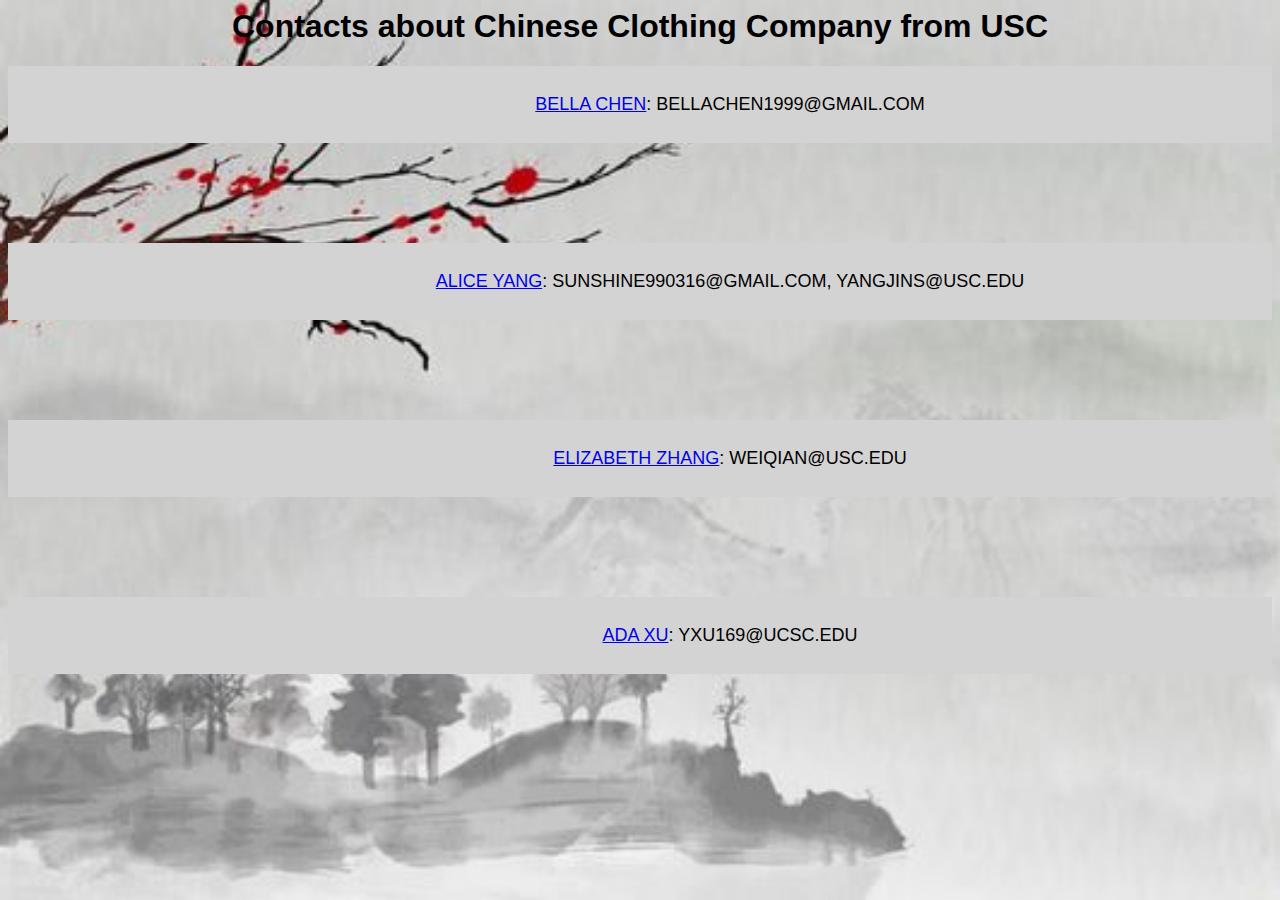
<file: contacts.html>
<html lang="en">

<head>
    <meta charset="UTF-8">
    <meta http-equiv="X-UA-Compatible" content="IE=edge">
    <meta name="viewport" content="width=device-width, initial-scale=1.0">
    <title>Contacts Infomartion</title>
    <link rel="stylesheet" href="contacts.css">
</head>

<body>
    <h1>Contacts about Chinese Clothing Company from USC</h1>
    <div class="contancts-info">
        <div class="rectangle">
            <p><a href="https://www.linkedin.com/in/ziyue-chen-1770501b8/">Bella Chen</a>: bellachen1999@gmail.com</p>
        </div>
        <div class="rectangle">
            <p><a href="https://www.linkedin.com/in/jinshan-yang-4ba248240/">Alice Yang</a>: Sunshine990316@gmail.com,
        yangjins@usc.edu</p>
        </div>
        <div class="rectangle">
            <p><a href="https://www.linkedin.com/in/weiqian-zhang-464245173/">Elizabeth Zhang</a>: weiqian@usc.edu</p>
        </div>
        <div class="rectangle">
            <p><a href="https://www.linkedin.com/in/yimin-xu-4293291b2/">Ada Xu</a>: yxu169@ucsc.edu</p>
        </div>
    </div>
</body>

</html>
</file>
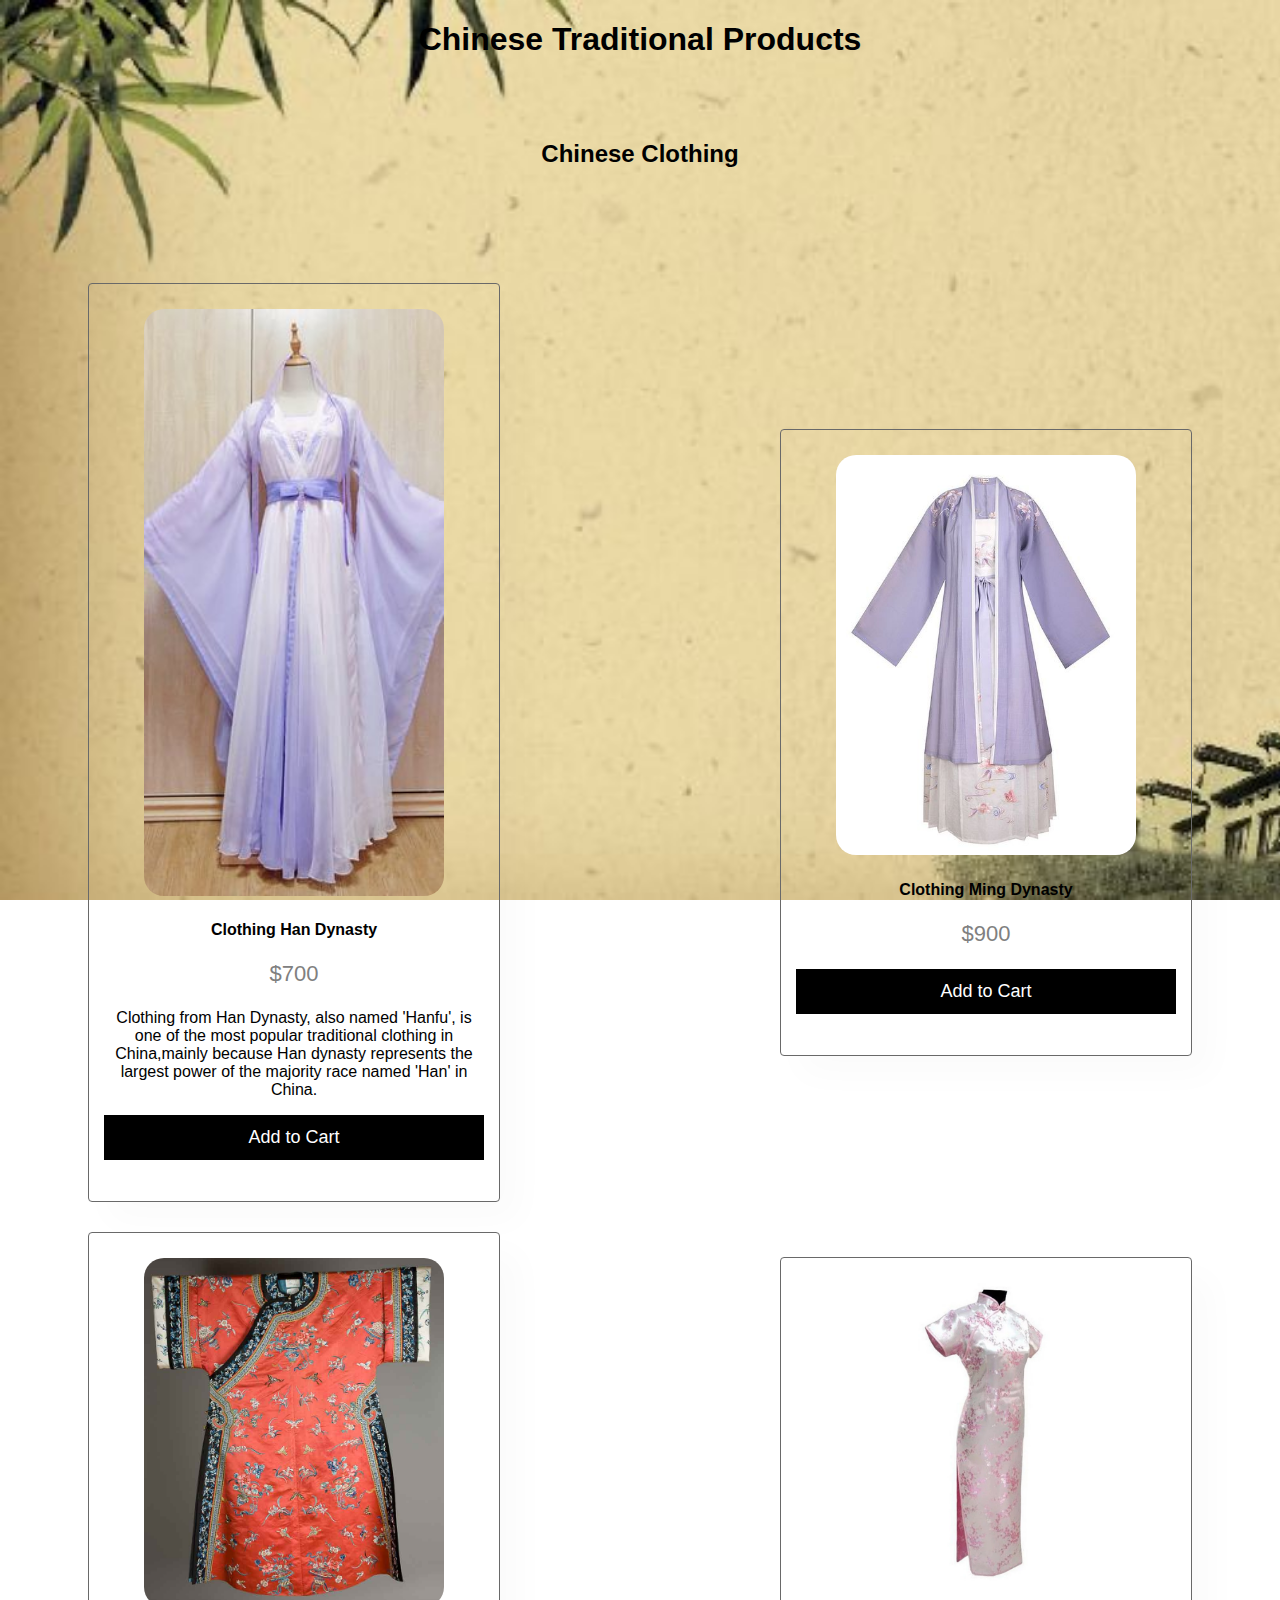
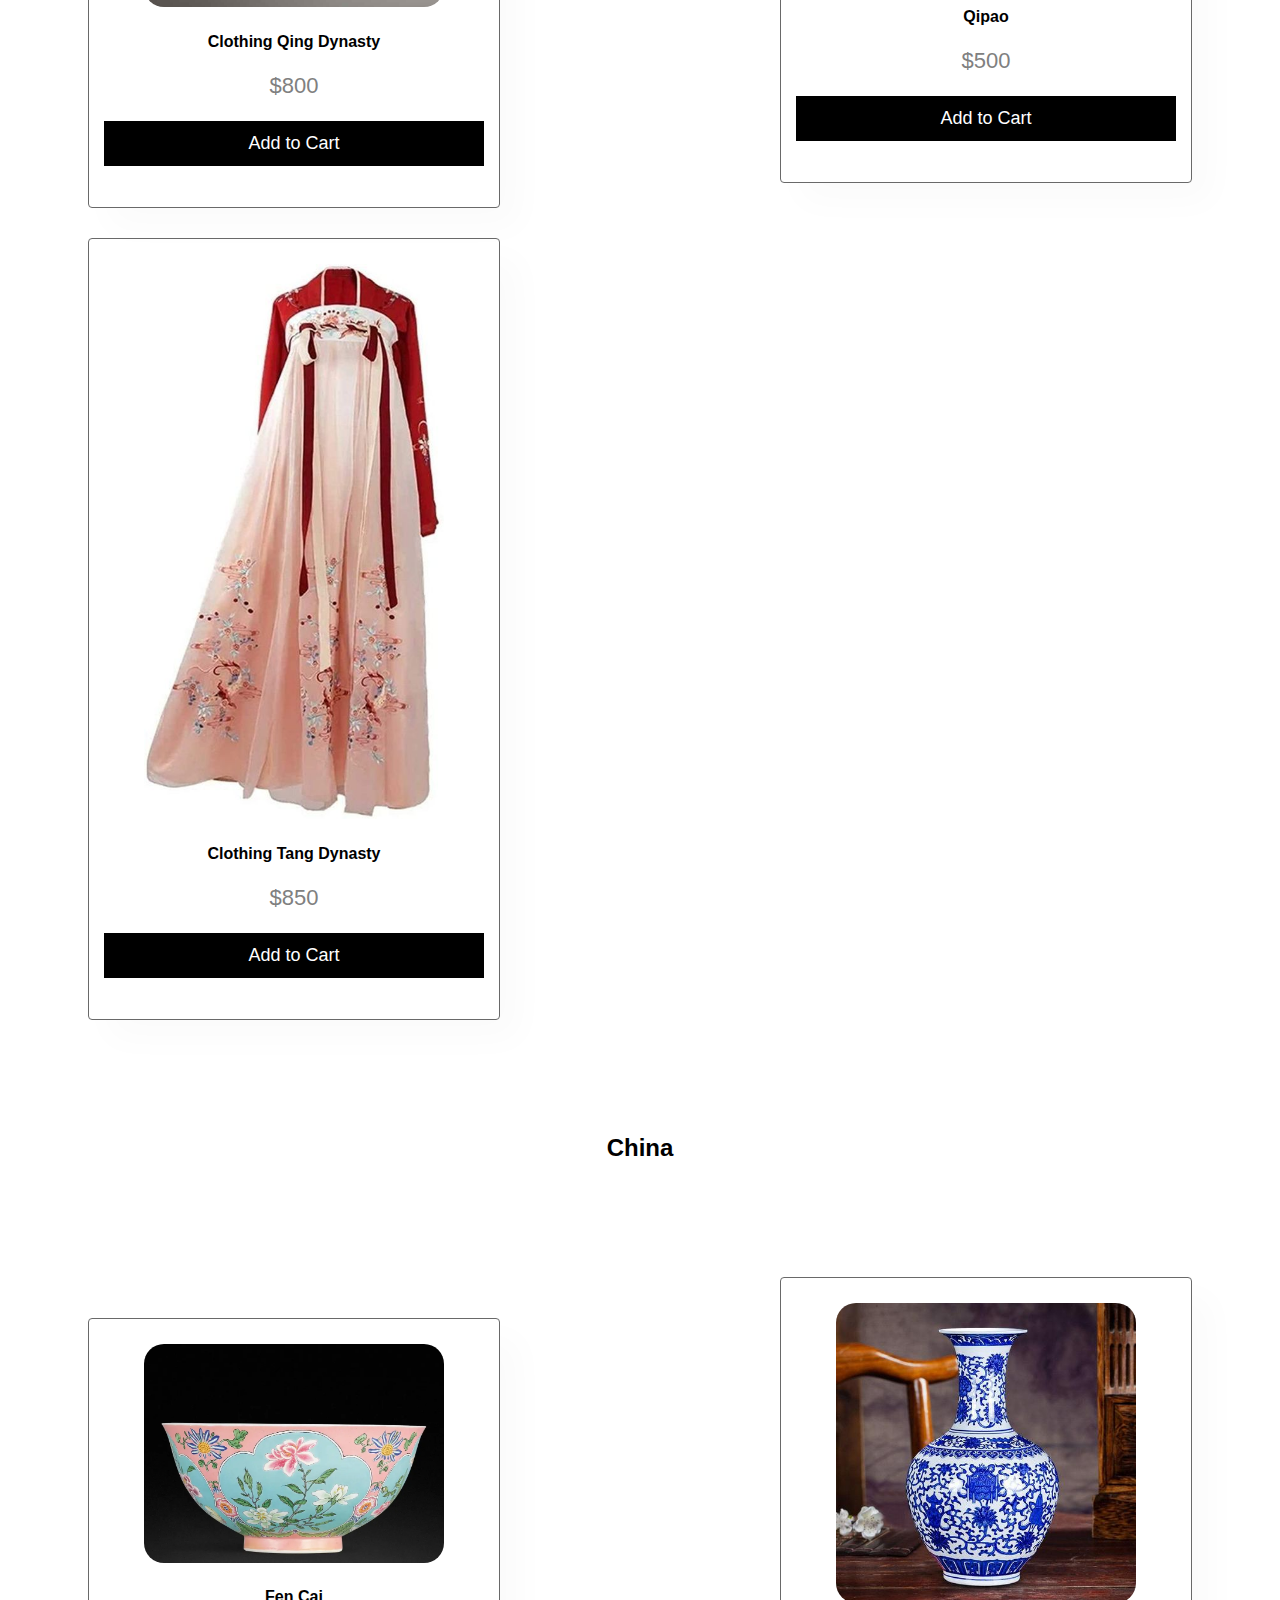
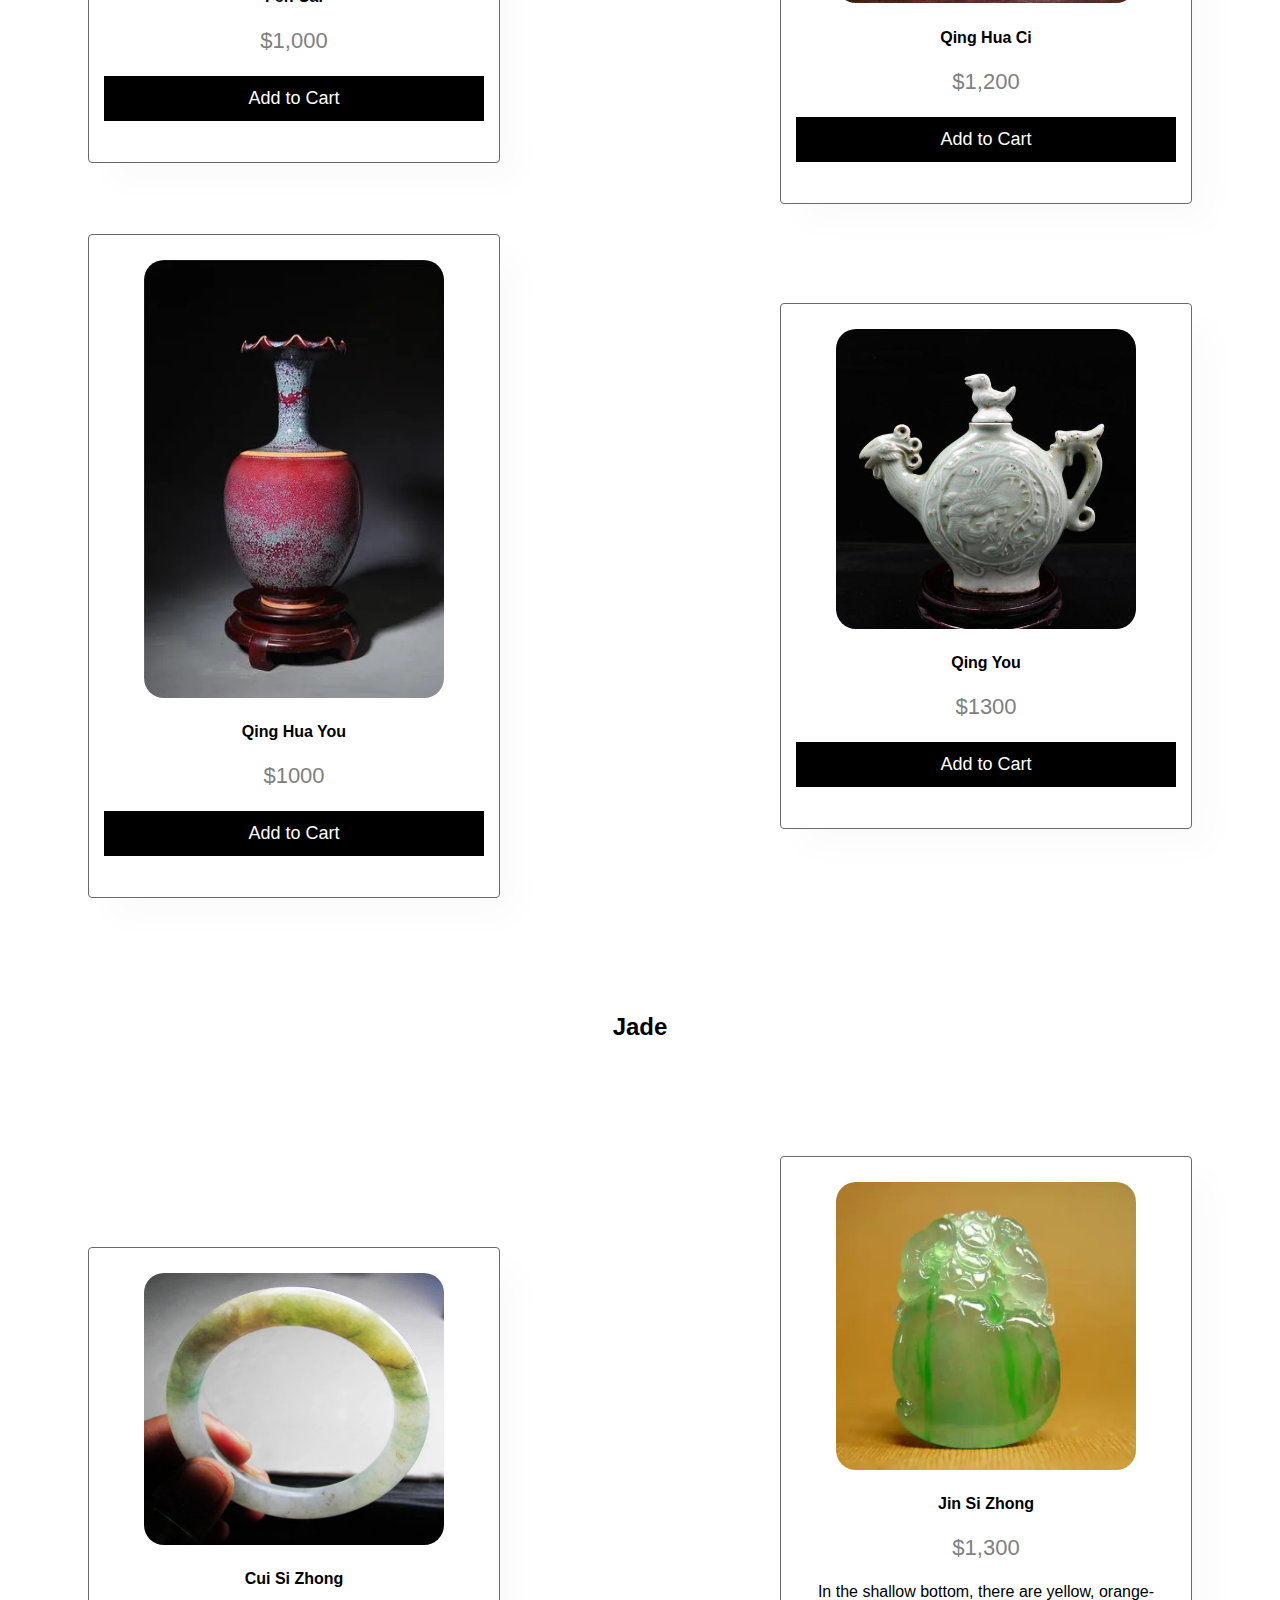
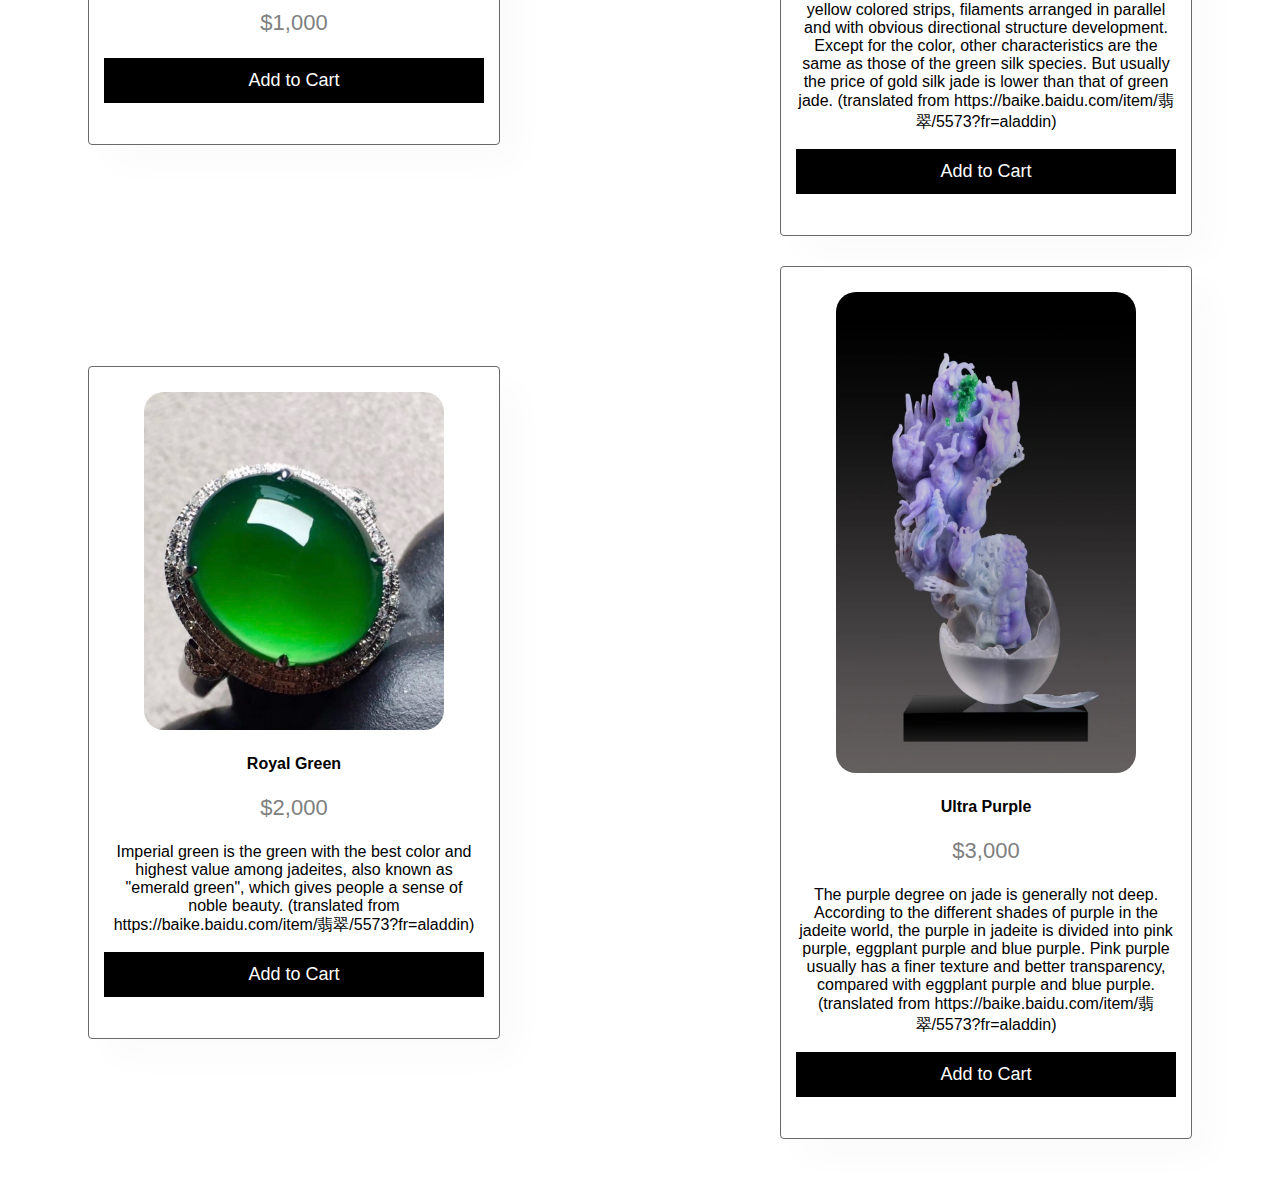
<file: products.html>
<!DOCTYPE html>
<html lang="en">
<head>
    <meta charset="UTF-8">
    <meta http-equiv="X-UA-Compatible" content="IE=edge">
    <meta name="viewport" content="width=device-width, initial-scale=1.0">
    <title>Chinese Traditional Products</title>
    <link rel="stylesheet" href="products.css">
</head>
<body>
    <h1 id="title">Chinese Traditional Products</h1>

    <!--clothing-->
    <section id="title" class="section-p1">
        <h2>Chinese Clothing</h2>
    </section>
    <section id="section" class="section-p1">
        <div class="card">
            <img src="/pic_sources/goods_clothing/han.jpg">
            <h4>Clothing Han Dynasty</h4>
            <p class="price">$700</p>
            <p>Clothing from Han Dynasty, also named 'Hanfu', is one of the most popular traditional clothing in China,mainly 
                because Han dynasty represents the largest power of the majority race named 'Han' in China.
            </p>
            <p><button>Add to Cart</button></p>
        </div>
        <div class="card">
            <img src="/pic_sources/goods_clothing/ming.jpg">
            <h4>Clothing Ming Dynasty</h4>
            <p class="price">$900</p>
            <p></p>
            <p><button>Add to Cart</button></p>
        </div>
        <div class="card">
            <img src="/pic_sources/goods_clothing/qing.jpg">
            <h4>Clothing Qing Dynasty</h4>
            <p class="price">$800</p>
            <p></p>
            <p><button>Add to Cart</button></p>
        </div>
        <div class="card">
            <img src="/pic_sources/goods_clothing/qipao.jpg_.webp">
            <h4>Qipao</h4>
            <p class="price">$500</p>
            <p></p>
            <p><button>Add to Cart</button></p>
        </div>
        <div class="card">
            <img src="/pic_sources/goods_clothing/tang.jpg">
            <h4>Clothing Tang Dynasty</h4>
            <p class="price">$850</p>
            <p></p>
            <p><button>Add to Cart</button></p>
        </div>
    </section>

    <!--China-->
    <section id="title" class="section-p1">
        <h2>China</h2>
    </section>
    <section id="section" class="section-p1">
        <div class="card">
            <img src="/pic_sources/goods_ciqi/fencai.webp">
            <h4>Fen Cai</h4>
            <p class="price">$1,000</p>
            <p></p>
            <p><button>Add to Cart</button></p>
        </div>
        <div class="card">
            <img src="/pic_sources/goods_ciqi/qinghuaci.jpg">
            <h4>Qing Hua Ci</h4>
            <p class="price">$1,200</p>
            <p></p>
            <p><button>Add to Cart</button></p>
        </div>
        <div class="card">
            <img src="/pic_sources/goods_ciqi/qinghuayou.webp">
            <h4>Qing Hua You</h4>
            <p class="price">$1000</p>
            <p></p>
            <p><button>Add to Cart</button></p>
        </div>
        <div class="card">
            <img src="/pic_sources/goods_ciqi/qingyou.jpg">
            <h4>Qing You</h4>
            <p class="price">$1300</p>
            <p></p>
            <p><button>Add to Cart</button></p>
        </div>
    </section>


    <!--Jade-->
    <section id="title" class="section-p1">
        <h2>Jade</h2>
    </section>
    <section id="section" class="section-p1">
        <div class="card">
            <img src="/pic_sources/goods_feicui/cuisizhong.webp">
            <h4>Cui Si Zhong</h4>
            <p class="price">$1,000</p>
            <p></p>
            <p><button>Add to Cart</button></p>
        </div>
        <div class="card">
            <img src="/pic_sources/goods_feicui/jinsizhong.webp">
            <h4>Jin Si Zhong</h4>
            <p class="price">$1,300</p>
            <p>
                In the shallow bottom, there are yellow, orange-yellow colored strips, 
                filaments arranged in parallel and with obvious directional structure development. 
                Except for the color, other characteristics are the same as those of the green silk species. 
                But usually the price of gold silk jade is lower than that of green jade.
                (translated from https://baike.baidu.com/item/翡翠/5573?fr=aladdin)
            </p>
            <p><button>Add to Cart</button></p>
        </div>
        <div class="card">
            <img src="/pic_sources/goods_feicui/royal green .webp">
            <h4>Royal Green</h4>
            <p class="price">$2,000</p>
            <p>Imperial green is the green with the best color and highest value among jadeites, 
                also known as "emerald green", which gives people a sense of noble beauty.
                (translated from https://baike.baidu.com/item/翡翠/5573?fr=aladdin)
            </p>
            <p><button>Add to Cart</button></p>
        </div>
        <div class="card">
            <img src="/pic_sources/goods_feicui/ultra purple.webp">
            <h4>Ultra Purple</h4>
            <p class="price">$3,000</p>
            <p>
                The purple degree on jade is generally not deep. According to the different shades of 
                purple in the jadeite world, the purple in jadeite is divided into pink purple, 
                eggplant purple and blue purple. Pink purple usually has a finer texture and better transparency, 
                compared with eggplant purple and blue purple.
                (translated from https://baike.baidu.com/item/翡翠/5573?fr=aladdin)
            </p>
            <p><button>Add to Cart</button></p>
        </div>
    </section>
</body>
</html>
</file>
<file: contacts.css>
body {
    font-family: "Helvetica", Sans-Serif;
    background-image: url('pic_sources/background.jpg');
    background-repeat: no-repeat;
    background-attachment: fixed; 
    background-size: cover;
    text-align: center;
}

.contacts-info{
    position: relative;
    right:6%;
    bottom:5%;
    }

.rectangle {
    background-color: #D3D3D3;
    padding: 10px 20px 10px 200px;
    margin-bottom: 100px;
    transform:translate(0%,0%);
    }
    
.rectangle p{
    color:black;
    text-transform: uppercase;
    font-size:18px;
    text-align: center;
}
</file>
<file: products.css>
body {
    font-family: "Helvetica", Sans-Serif;
    background-image: url('pic_sources/background_2.jpg');
    background-repeat: no-repeat;
    background-attachment: fixed; 
    background-size: cover;
    }

/* #title */
#title{
    text-align: center;
}

.section-p1 {
    padding: 40px 80px;
}

/* section */
#section {
    display: flex;
    align-items: center;
    justify-content: space-between;
    flex-wrap: wrap;
    text-align: center;
}

#section .card {
    width: 380px;
    text-align: center;
    padding: 25px 15px;
    box-shadow: 20px 20px 35px rgba(0, 0, 0, 0.02);
    border: 1px solid #696969;
    border-radius: 4px;
    margin: 15px 0;
}

#section .card img {
    width: 300px;
    border-radius: 300px;
    border-radius: 20px;
}

#section .card .price {
    color: grey;
    font-size: 22px;
  }
  
#section  .card button {
    border: none;
    outline: 0;
    padding: 12px;
    color: white;
    background-color: #000;
    text-align: center;
    cursor: pointer;
    width: 100%;
    font-size: 18px;
  }
  
#section  .card button:hover {
    opacity: 0.7;
  }
</file>
